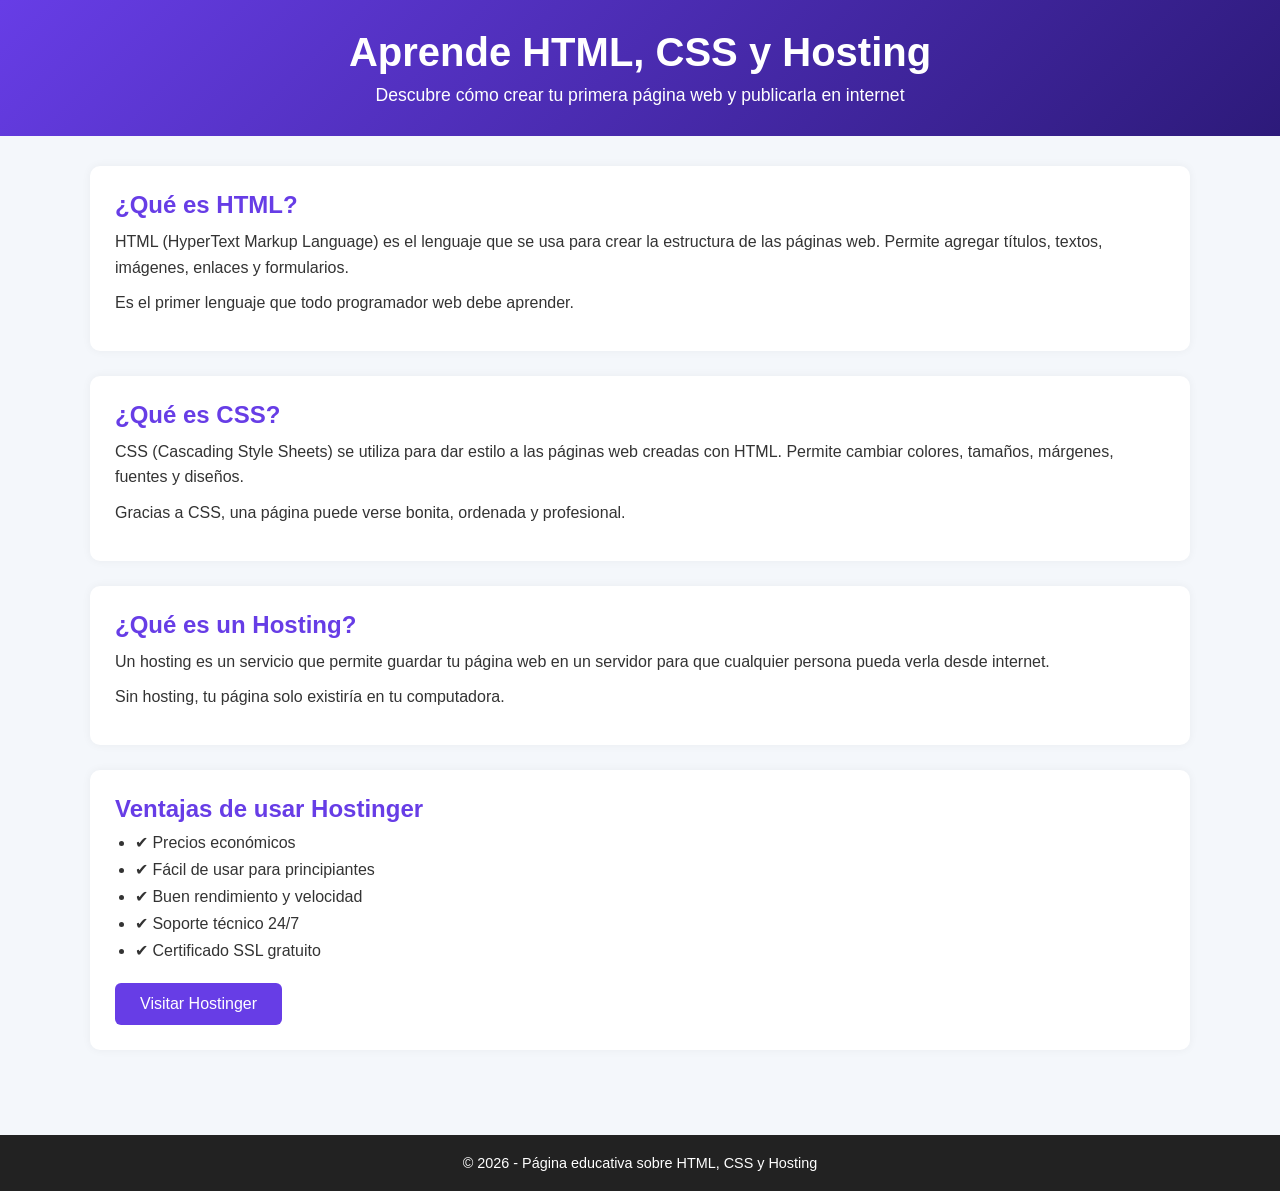
<file: pagina para hostinger/index.html>
<!DOCTYPE html>
<html lang="es">
<head>
    <meta charset="UTF-8">
    <title>Aprende HTML, CSS y Hosting</title>
    <meta name="viewport" content="width=device-width, initial-scale=1.0">

    <style>
        * {
            margin: 0;
            padding: 0;
            box-sizing: border-box;
            font-family: Arial, sans-serif;
        }

        body {
            background-color: #f4f7fb;
            color: #333;
        }

        /* ====== BLOQUE: encabezado ====== */
        .encabezado {
            background: linear-gradient(135deg, #673de6, #2d1a7a);
            color: white;
            padding: 30px;
            text-align: center;
        }

        .encabezado__titulo {
            font-size: 2.5rem;
        }

        .encabezado__descripcion {
            margin-top: 10px;
            font-size: 1.1rem;
        }

        /* ====== BLOQUE: contenedor ====== */
        .contenedor {
            width: 90%;
            max-width: 1100px;
            margin: auto;
            padding: 30px 0;
        }

        /* ====== BLOQUE: seccion ====== */
        .seccion {
            background-color: white;
            padding: 25px;
            margin-bottom: 25px;
            border-radius: 10px;
            box-shadow: 0 0 10px rgba(0,0,0,0.05);
        }

        .seccion__titulo {
            color: #673de6;
            margin-bottom: 10px;
        }

        .seccion__texto {
            line-height: 1.6;
            margin-bottom: 10px;
        }

        /* ====== BLOQUE: lista ====== */
        .lista {
            padding-left: 20px;
        }

        .lista__item {
            margin-bottom: 8px;
        }

        /* ====== BLOQUE: boton ====== */
        .boton {
            display: inline-block;
            padding: 12px 25px;
            background-color: #673de6;
            color: white;
            text-decoration: none;
            border-radius: 6px;
            margin-top: 15px;
            transition: background 0.3s;
        }

        .boton:hover {
            background-color: #4b2bbf;
        }

        /* ====== BLOQUE: pie ====== */
        .pie {
            background-color: #222;
            color: white;
            text-align: center;
            padding: 20px;
            margin-top: 30px;
        }

        .pie__texto {
            font-size: 0.9rem;
        }

        @media (max-width: 768px) {
            .encabezado__titulo {
                font-size: 2rem;
            }
        }
    </style>
</head>

<body>

    <!-- ===== ENCABEZADO ===== -->
    <header class="encabezado">
        <h1 class="encabezado__titulo">Aprende HTML, CSS y Hosting</h1>
        <p class="encabezado__descripcion">
            Descubre cómo crear tu primera página web y publicarla en internet
        </p>
    </header>

    <!-- ===== CONTENIDO PRINCIPAL ===== -->
    <main class="contenedor">

        <!-- SECCION HTML -->
        <section class="seccion seccion--html">
            <h2 class="seccion__titulo">¿Qué es HTML?</h2>
            <p class="seccion__texto">
                HTML (HyperText Markup Language) es el lenguaje que se usa para crear la estructura de las páginas web.
                Permite agregar títulos, textos, imágenes, enlaces y formularios.
            </p>
            <p class="seccion__texto">
                Es el primer lenguaje que todo programador web debe aprender.
            </p>
        </section>

        <!-- SECCION CSS -->
        <section class="seccion seccion--css">
            <h2 class="seccion__titulo">¿Qué es CSS?</h2>
            <p class="seccion__texto">
                CSS (Cascading Style Sheets) se utiliza para dar estilo a las páginas web creadas con HTML.
                Permite cambiar colores, tamaños, márgenes, fuentes y diseños.
            </p>
            <p class="seccion__texto">
                Gracias a CSS, una página puede verse bonita, ordenada y profesional.
            </p>
        </section>

        <!-- SECCION HOSTING -->
        <section class="seccion seccion--hosting">
            <h2 class="seccion__titulo">¿Qué es un Hosting?</h2>
            <p class="seccion__texto">
                Un hosting es un servicio que permite guardar tu página web en un servidor para que cualquier persona
                pueda verla desde internet.
            </p>
            <p class="seccion__texto">
                Sin hosting, tu página solo existiría en tu computadora.
            </p>
        </section>

        <!-- SECCION VENTAJAS -->
        <section class="seccion seccion--ventajas">
            <h2 class="seccion__titulo">Ventajas de usar Hostinger</h2>
            <ul class="lista">
                <li class="lista__item">✔ Precios económicos</li>
                <li class="lista__item">✔ Fácil de usar para principiantes</li>
                <li class="lista__item">✔ Buen rendimiento y velocidad</li>
                <li class="lista__item">✔ Soporte técnico 24/7</li>
                <li class="lista__item">✔ Certificado SSL gratuito</li>
            </ul>

            <a class="boton" href="https://www.hostinger.com" target="_blank">
                Visitar Hostinger
            </a>
        </section>

    </main>

    <!-- ===== PIE DE PAGINA ===== -->
    <footer class="pie">
        <p class="pie__texto">
            © 2026 - Página educativa sobre HTML, CSS y Hosting
        </p>
    </footer>

</body>
</html>
</file>
